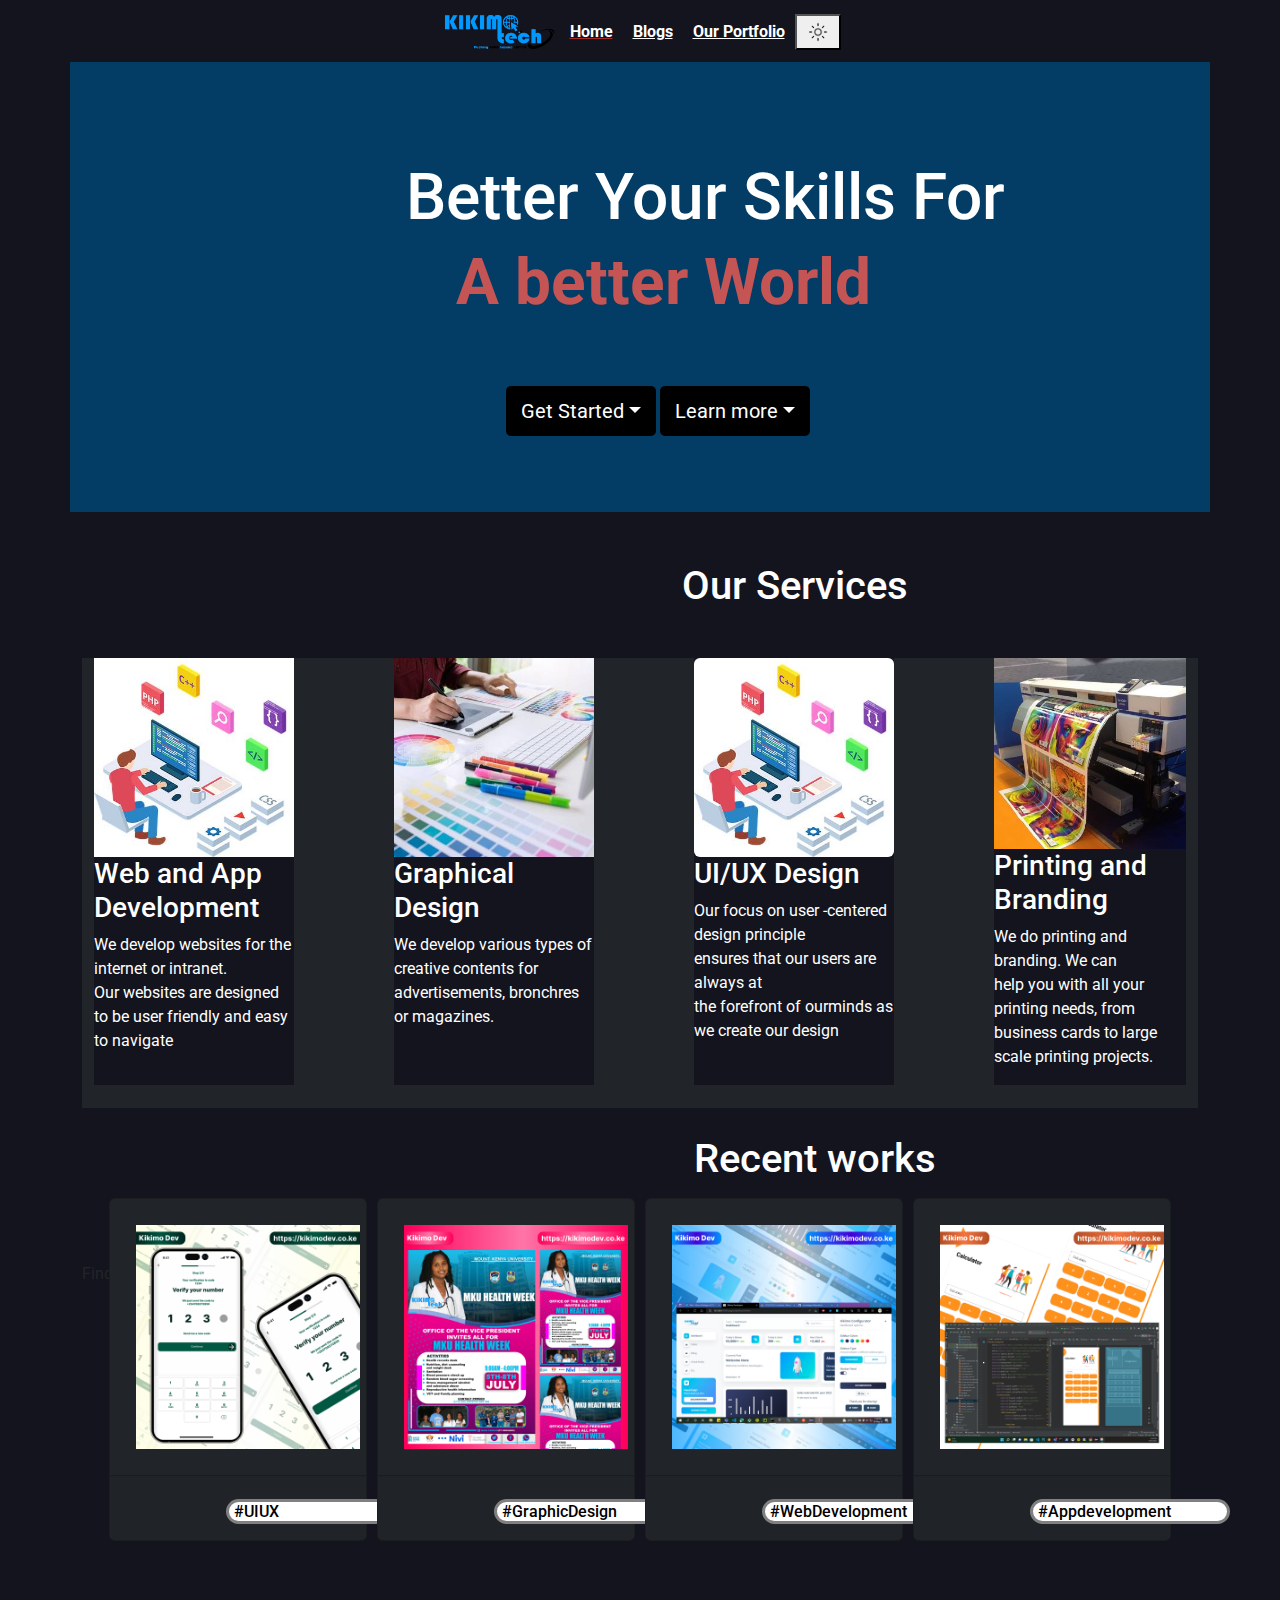
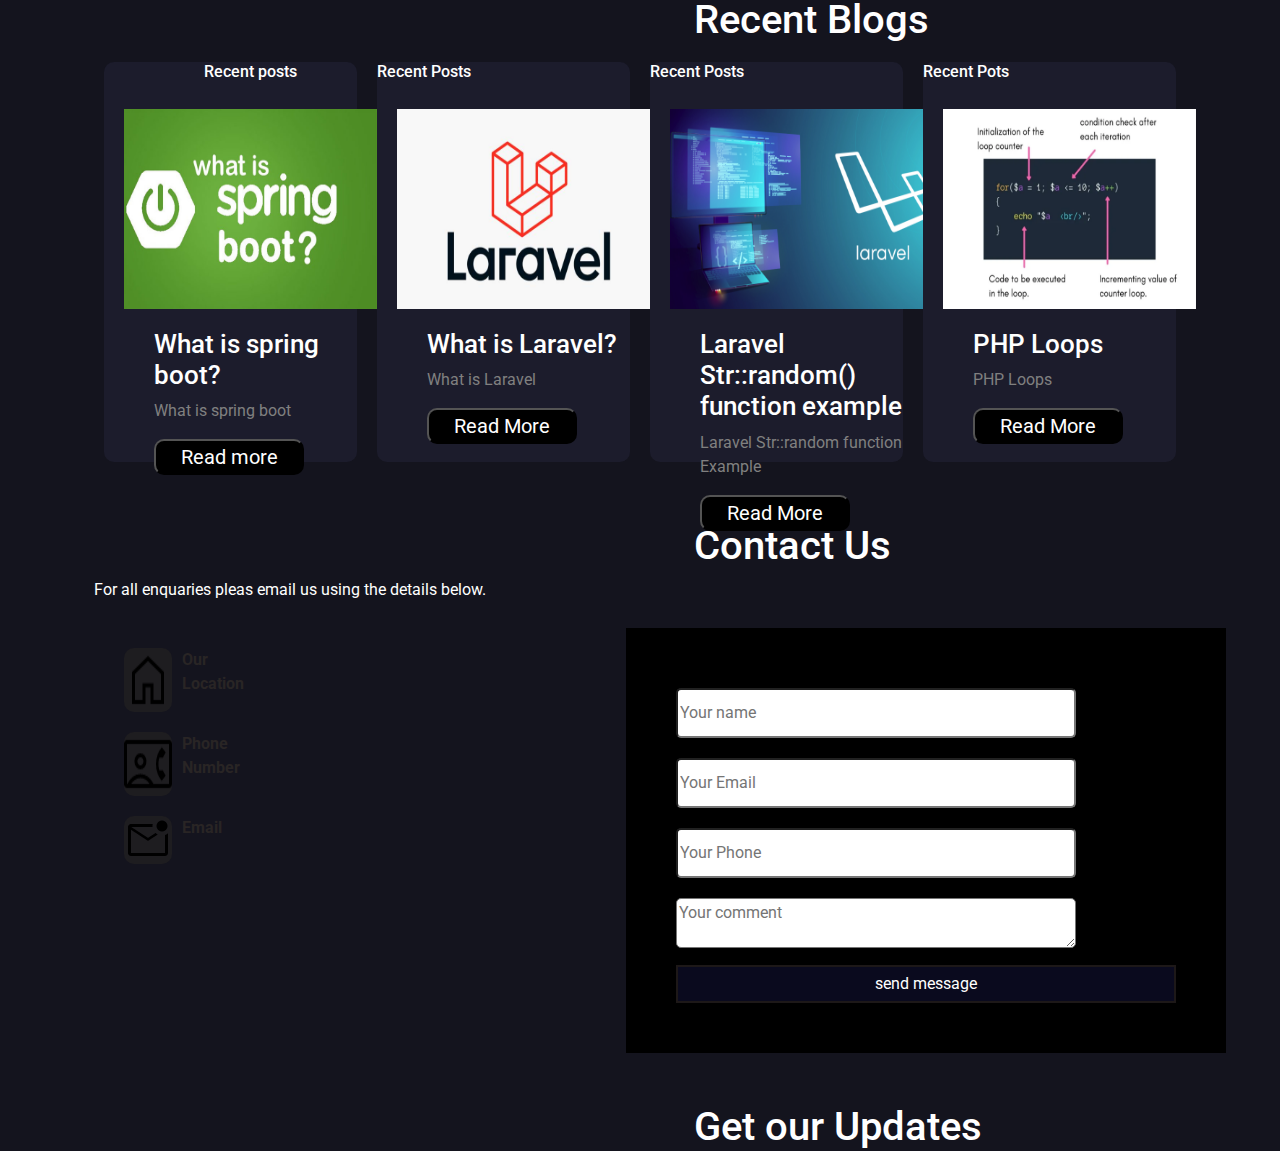
<file: index.HTML>
<!DOCTYPE html>
<html lang="en">
<head>
    <meta charset="UTF-8">
    <meta http-equiv="X-UA-Compatible" content="IE=edge">
    <meta name="viewport" content="width=device-width, initial-scale=1.0">
    <link href="https://cdn.jsdelivr.net/npm/bootstrap@5.2.3/dist/css/bootstrap.min.css" rel="stylesheet">
    <script src="https://cdn.jsdelivr.net/npm/bootstrap@5.2.3/dist/js/bootstrap.bundle.min.js"></script>
    <title>Kikimo clone</title>
    <link rel="preconnect" href="https://fonts.googleapis.com">
<link rel="preconnect" href="https://fonts.gstatic.com" crossorigin>
<link href="https://fonts.googleapis.com/css2?family=Kanit:wght@800&family=Kdam+Thmor+Pro&family=Nerko+One&family=Oswald:wght@500;600;700&family=Roboto&family=Roboto+Condensed:wght@300&family=Rubik+Spray+Paint&display=swap" rel="stylesheet">
    <link rel="stylesheet" href="KIKIMO.CSS">
    
</head>
<body id="body">
    <nav class="navbar">
        <img src="\IMAGES\logo.png" class="logo">
        <input type="checkbox" id="check">
        <label for="check" class="checkbtn">
            <i class="fas fa-bars"><img src="\IMAGES\icon-menu.png">
            </i>
            </label>
            <ul class="nav">
                <li class="nav-item"><a href="#home" class="active">Home</a></li>
                <li class="nav-item"><a href="/blogs.html" class="">Blogs</a></li>
                <li class="nav-item"><a href="/portfolio.html" class="">Our Portfolio</a></li>
        
            </ul>
            <button type="button" onclick='document.getElementById("body").style.backgroundColor="rgb(150,20,70)"'><img src="\IMAGES\light_mode_FILL0_wght300_GRAD0_opsz48 (1).png" class="light"></button>
    </nav>
    <div class="container">
    <section id="home">
        <div class="container-fluid">
            <div class="container pt-5 text-white">
                <h1>Better Your Skills For</h1>
                <h2>A better World</h2>
                <div class="col pt-5 mt-3">
                    <button class="btn  dropdown-toggle"style="width:150px; height:50px;"data-bs-toggle="dropdown">Get Started</button>
                    <button class="btn  dropdown-toggle" style="width:150px; height:50px;"data-bs-toggle="dropdown">Learn more</button>
                    <div class="dropdown-menu">
                        <a class="dropdown-item" href="#">Sign in</a>
                        <a class="dropdown-item" href="#">Sign up</a>
                    </div>

                </div>
            </div>

        </div>
        <section id="one">
            <h1>Our Services</h1>
            <div class="container mt-5 bg-dark text-white">
                
                <div class="services">
                    <div class="img-one">
                <img src="\IMAGES\web development (1).jpg">
                <h3>Web and App Development</h3>
            <p>We develop websites for the internet or intranet.<br>Our websites are designed<br>to be user friendly and easy to navigate</p>
                   </div>
                   <div class="img-two">
            <img src="\IMAGES\graphic design.jpg"><h3>Graphical Design</h3>
            <p>We develop various types of creative contents for <br>advertisements, bronchres or magazines.</p>
             </div>
             <div class="img-three">
<img src="\IMAGES\web development (1).jpg" class="rounded">
<h3>UI/UX Design</h3>
<p>Our focus on user -centered design principle <br>ensures that our users are always at <br> the forefront of ourminds as we create our design</p>
</div>
<div class="img-four">
    <img src="\IMAGES\printing.jpg" class="img-fluid">
    <h3>Printing and Branding</h3>
    <p>We do printing and branding. We can<br> help you with all your printing needs, from<br> business cards to large scale printing projects.</p>
</div>

                </div>
                <h1>Recent works</h1>
                <div class="works">
                
                <div class="card bg-dark"><div class="card-body"><img src="\IMAGES\202210301302otp screen post.png" class="img-fluid"></div>
              <div class="card-footer"><h3>#UIUX</h3></div>
                </div>
                <div class="card bg-dark"><div class="card-body"><img src="\IMAGES\202210280438mku poster img.png" class="img-fluid"></div>
                  <div class="card-footer"><h3>#GraphicDesign</h3></div>
            </div>
            <div class="card bg-dark"><div class="card-body"><img src="\IMAGES\202210280433admin dashboard img.png" class="img-fluid"></div><div class="card-footer"><h3>#WebDevelopment</h3></div>
            </div>
            <div class="card bg-dark"><div class="card-body"><img src="\IMAGES\202210240946calc main 2 (1).png" class="img-fluid"></div><div class="card-footer"><h3>#Appdevelopment</h3></div>
          </div>
        </div>
        <h1>Recent Blogs</h1>
        <div class="blogs">
            <div class="img-nine"><h3>Recent posts</h3><img src="\IMAGES\202212130625spring.jpg" class="img-fluid" >
           <h4>What is spring boot?</h4><p>What is spring boot</p>
           <button type="button">Read more</button>
            </div>
<div class="img-ten">
    <h3>Recent Posts</h3>
    <img src="\IMAGES\202212130623laravel.jpg" class="img-fluid" >
    <h4>What is Laravel?</h4><p>What is Laravel</p>
    <button>Read More</button>
</div>
<div class="img-eleven">
    <h3>Recent Posts</h3>
    <img src="\IMAGES\202212130618random.png" class="img-fluid" >
    <h4>Laravel Str::random() function example</h4>
    <p>Laravel Str::random function Example</p>
    <button>Read More</button>
</div>
<div class="img-twelve"><h3>Recent Pots</h3>
<img src="\IMAGES\202212130612loops.png" class="img-fluid" >
<h4>PHP Loops</h4>
<p>PHP Loops</p>
<button>Read More</button>
</div>

        </div>
        <h1>Contact Us</h1>
        <p>For  all enquaries pleas email us using the details below.</p>
        <div class="contact">

            <div class="info">
        <div class="location"><img src="\IMAGES\home_FILL0_wght400_GRAD0_opsz48.png" class="img-fluid">
            <p>Our Location</p></div>
        <div class="phone"><img src="\IMAGES\contact_phone_FILL0_wght400_GRAD0_opsz48.png"class="img-fluid" >
        <p>Phone Number</p>
        </div>
        <div class="email"><img src="\IMAGES\mark_email_unread_FILL0_wght400_GRAD0_opsz48.png" class="img-fluid">
        <p>Email</p>
        </div>
        </div>
        <div class="input">
        <input type="text" id="name" placeholder="Your name" important>
        <input type="text" id="Email" placeholder="Your Email">
        <input type="text" id="Phone" placeholder="Your Phone">
        <textarea id="area" placeholder="Your comment"></textarea>
        <input type="button" value="send message" id="send">
        </div>
    
        </div>
        <h1>Get our Updates</h1>
    </section>
    </section>
  <section id="updates">
    
    <p>Find out events and other news</p>

  </section>
</div>
</body>

</html>
</file>
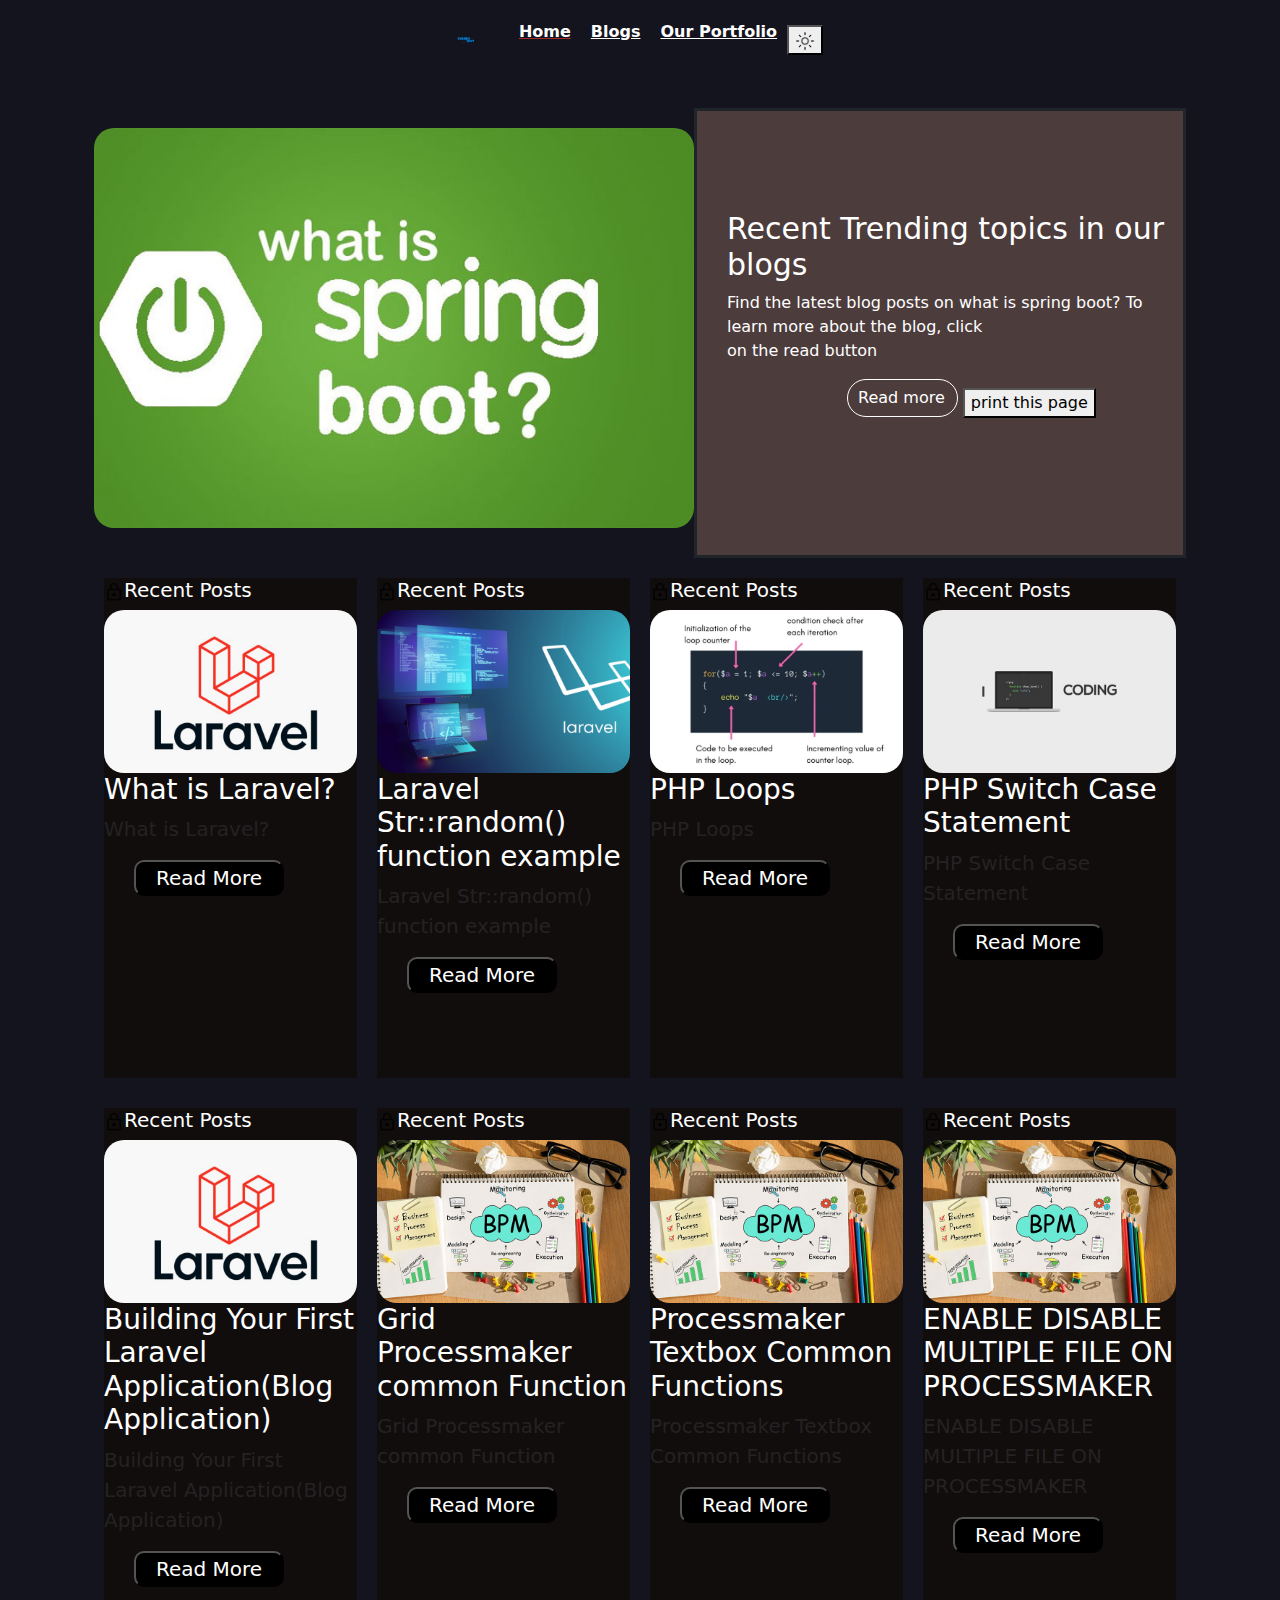
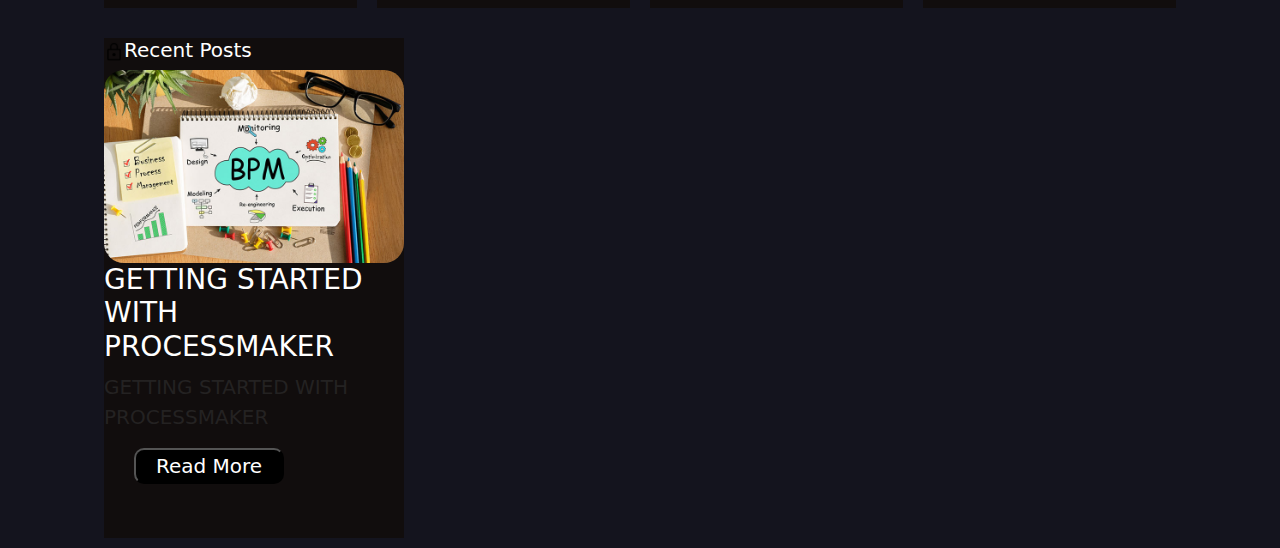
<file: blogs.html>
<!DOCTYPE html>
<html lang="en">
<head>
    <meta charset="UTF-8">
    <meta http-equiv="X-UA-Compatible" content="IE=edge">
    <meta name="viewport" content="width=device-width, initial-scale=1.0">
    <link rel="stylesheet" href="https://fonts.googleapis.com/css2?family=Material+Symbols+Outlined:opsz,wght,FILL,GRAD@20..48,100..700,0..1,-50..200" />
    <link href="https://cdn.jsdelivr.net/npm/bootstrap@5.2.3/dist/css/bootstrap.min.css" rel="stylesheet">
    <script src="https://cdn.jsdelivr.net/npm/bootstrap@5.2.3/dist/js/bootstrap.bundle.min.js"></script>
    <title>Kikimo clone</title>
    <link rel="stylesheet" href="blogs.css">
    
</head>
<body id="body">
    <div class="container">
        <section id="blogs">
            <nav class="navbar">
                <img src="\IMAGES\logo.png" class="logo">
                <input type="checkbox" id="check">
                <label for="check" class="checkbtn">
                    <i class="fas fa-bars"><img src="\IMAGES\icon-menu.png">
                    </i>
                    </label>
                    <ul>
                        <li><a href="/KIKIMO.HTML" class="active">Home</a></li>
                        <li><a href="/blogs.html" class="">Blogs</a></li>
                        <li><a href="/portfolio.html" class="">Our Portfolio</a></li>
                
                    </ul>
                    <button type="button" onclick='document.getElementById("body").style.backgroundColor="rgb(50,200,170)"'><img src="\IMAGES\light_mode_FILL0_wght300_GRAD0_opsz48 (1).png" class="light"></button>
            </nav>
            <div class="container-fluid">
        <section class="img-1">
            <img src="\IMAGES\202212130625spring.jpg" class="img-fluid">
            <div class="text-1">
                <h1>Recent Trending topics in our blogs</h1>
                <p id="demo">Find the latest blog posts on what is spring boot? 
                    To learn more about the blog, click<br>on the read button</p>
                    <a href="#">
                    <button class="btn" onclick='document.getElementById("demo").innerHTML ="Spring Boot is a Java-based framework used for developing web and stand-alone applications. It is built on top of the popular Spring framework and offers a wide range of features that make it easier to develop and deploy applications. One of the key features of Spring Boot is that it allows developers to quickly create and run applications by providing a set of pre-configured defaults. This eliminates the need to manually configure many of the components and dependencies that are commonly used in Spring-based applications."'>
                        Read more</button></a>
                        <button onclick="window.print()">print this page</button>
            </div>
</section>
<div class="blogs">
<section class="img-2">
    <h2><img src="\IMAGES\lock_FILL0_wght400_GRAD0_opsz48.png" class="logo">Recent Posts</h2>
    <img src="\IMAGES\202212130623laravel.jpg" class="img-fluid">
    <h3>What is Laravel?</h3>
    <p>What is Laravel?</p>
    <button class="btn-1">Read More</button>
</section>
<section class="img-2">
    <h2><img src="\IMAGES\lock_FILL0_wght400_GRAD0_opsz48.png" class="logo">Recent Posts</h2>
    <img src="\IMAGES\202212130618random.png" class="img-fluid">
    <h3>Laravel Str::random() function example</h3>
    <p id="simon">Laravel Str::random() function example</p>
    <button class="btn-1" onclick='document.getElementById("simon").innerHTML="Laravel is a free, open-source PHP web framework used for developing web applications. It is based on the Model-View-Controller (MVC) architectural pattern and follows a convention-over-configuration approach, which means that many of its features are pre-configured and can be used out-of-the-box."'>Read More</button>
</section>
<section class="img-2">
    <h2><img src="\IMAGES\lock_FILL0_wght400_GRAD0_opsz48.png" class="logo">Recent Posts</h2>
    <img src="\IMAGES\202212130612loops.png" class="img-fluid">
    <h3>PHP Loops</h3>
    <p>PHP Loops</p>
    <button class="btn-1">Read More</button>
</section>
<section class="img-2">
    <h2><img src="\IMAGES\lock_FILL0_wght400_GRAD0_opsz48.png" class="logo">Recent Posts</h2>
    <img src="\IMAGES\202210091525php switch.png" class="img-fluid">
    <h3>PHP Switch Case Statement</h3>
    <p id="mwas">PHP Switch Case Statement</p>
    <button class="btn-1" onclick='document.getElementById("mwas").style.backgroundColor="white"'>Read More</button>
</section>

</div>
<div class="blogs">
    <section class="img-2">
        <h2><img src="\IMAGES\lock_FILL0_wght400_GRAD0_opsz48.png" class="logo">Recent Posts</h2>
        <img src="\IMAGES\202212130623laravel.jpg" class="img-fluid">
        <h3>Building Your First Laravel Application(Blog Application)</h3>
        <p>Building Your First Laravel Application(Blog Application)</p>
        <button class="btn-1">Read More</button>
    </section>
    <section class="img-2">
        <h2><img src="\IMAGES\lock_FILL0_wght400_GRAD0_opsz48.png" class="logo">Recent Posts</h2>
        <img src="\IMAGES\202209231152202209071150ProcessMaker.jpg"class="img-fluid">
        <h3>Grid Processmaker common Function</h3>
        <p>Grid Processmaker common Function</p>
        <button class="btn-1">Read More</button>
    </section>
    <section class="img-2">
        <h2><img src="\IMAGES\lock_FILL0_wght400_GRAD0_opsz48.png" class="logo">Recent Posts</h2>
        <img src="\IMAGES\202209231152202209071150ProcessMaker.jpg"class="img-fluid">
        <h3>Processmaker Textbox Common Functions</h3>
        <p>Processmaker Textbox Common Functions</p>
        <button class="btn-1">Read More</button>
    </section>
    <section class="img-2">
        <h2><img src="\IMAGES\lock_FILL0_wght400_GRAD0_opsz48.png" class="logo">Recent Posts</h2>
        <img src="\IMAGES\202209231152202209071150ProcessMaker.jpg"class="img-fluid">
        <h3>ENABLE DISABLE MULTIPLE FILE ON PROCESSMAKER</h3>
        <p>ENABLE DISABLE MULTIPLE FILE ON PROCESSMAKER</p>
        <button class="btn-1">Read More</button>
    </section>

</div>
<div class="blogs">
    <section class="img-3">
        <h2><img src="\IMAGES\lock_FILL0_wght400_GRAD0_opsz48.png" class="logo">Recent Posts</h2>
        <img src="\IMAGES\202209231152202209071150ProcessMaker.jpg"class="img-fluid">
        <h3>GETTING STARTED WITH PROCESSMAKER</h3>
        <p>GETTING STARTED WITH PROCESSMAKER</p>
        <button class="btn-1">Read More</button>
    </section>
</div>

























































</div>
        </section>







    </div>
</body>
</html>
</file>
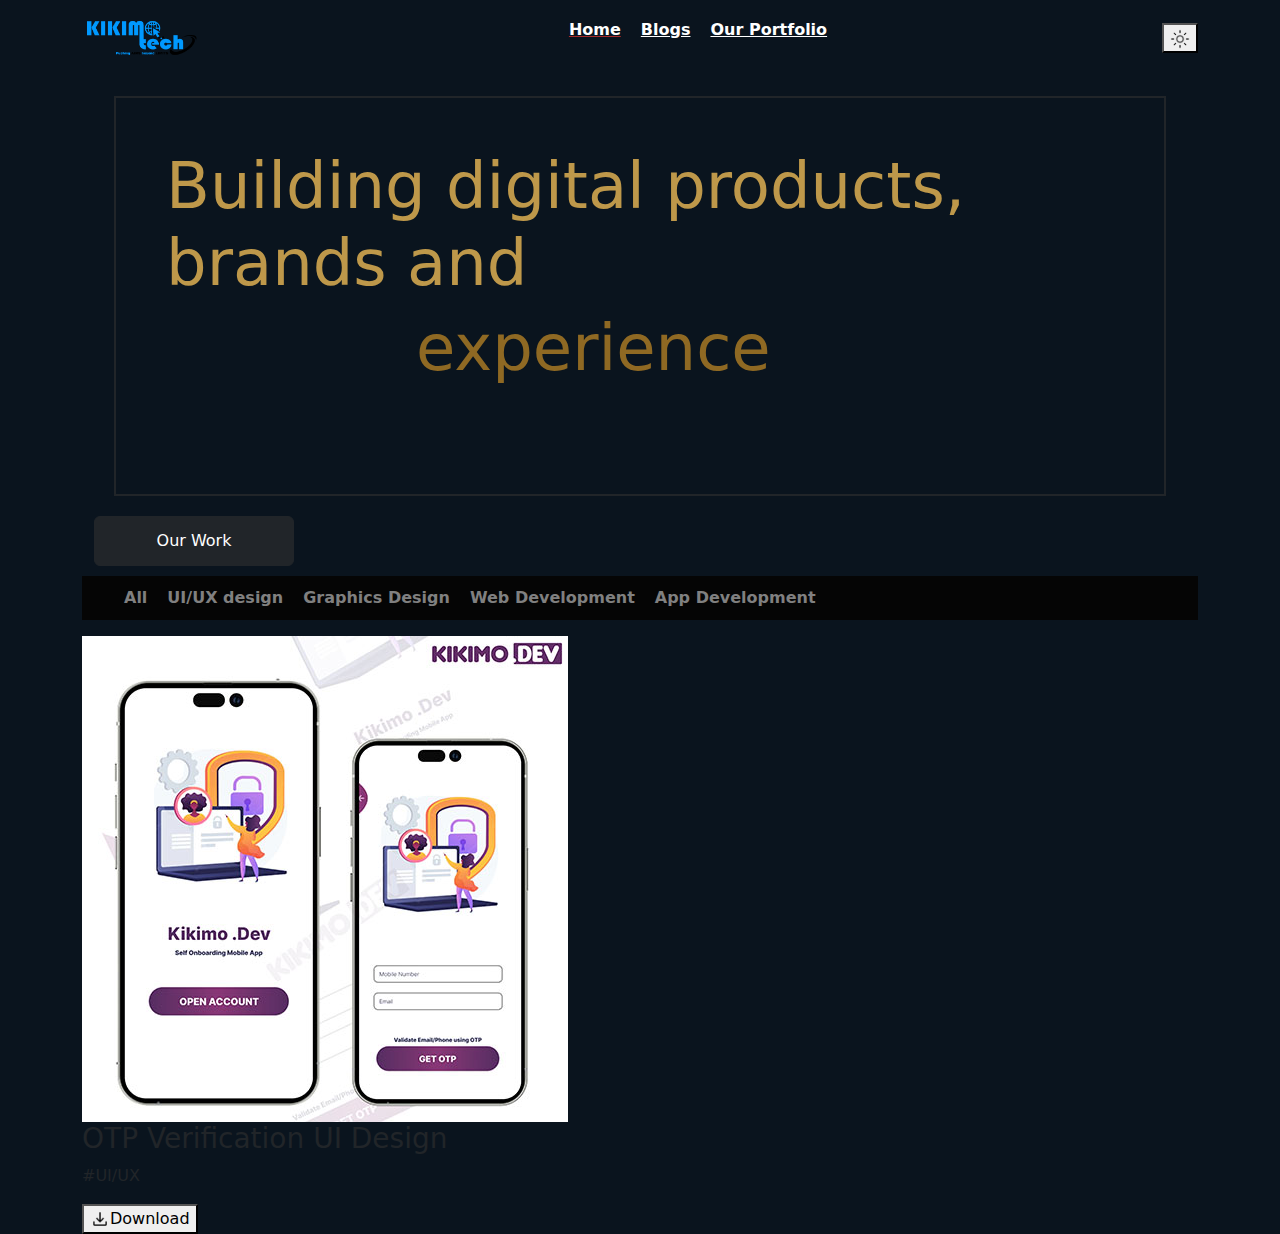
<file: portfolio.html>
<!DOCTYPE html>
<html lang="en">
<head>
    <meta charset="UTF-8">
    <meta http-equiv="X-UA-Compatible" content="IE=edge">
    <meta name="viewport" content="width=device-width, initial-scale=1.0">
    <title>Kikimo clone</title>
    <link rel="stylesheet" href="portfolio.css">
    <link href="https://cdn.jsdelivr.net/npm/bootstrap@5.2.3/dist/css/bootstrap.min.css" rel="stylesheet">
    <script src="https://cdn.jsdelivr.net/npm/bootstrap@5.2.3/dist/js/bootstrap.bundle.min.js"></script>
    <title>Kikimo clone</title>
    <link rel="preconnect" href="https://fonts.googleapis.com">
<link rel="preconnect" href="https://fonts.gstatic.com" crossorigin>
</head>
<body id="body">
    <div class="container">
        <section id="portfolio">
            <nav class="navbar">
                <img src="\IMAGES\logo.png" class="logo">
                <input type="checkbox" id="check">
                <label for="check" class="checkbtn">
                    <i class="fas fa-bars"><img src="\IMAGES\icon-menu.png">
                    </i>
                    </label>
                    <ul>
                        <li><a href="/KIKIMO.HTML" class="active">Home</a></li>
                        <li><a href="/blogs.html" class="">Blogs</a></li>
                        <li><a href="/portfolio.html" class="">Our Portfolio</a></li>
                
                    </ul>
                    <button type="button" onclick='document.getElementById("body").style.backgroundColor="rgb(50,200,170)"'><img src="\IMAGES\light_mode_FILL0_wght300_GRAD0_opsz48 (1).png" class="light"></button>
            </nav>
            <div class="container-fluid">
<section class="head">
    <h1>Building digital products, brands and</h1>
    <h2>experience</h2>
</section>
<button type="button" class="btn btn-dark">Our Work</button>
</section>
<section class="main">
    <ul class="list">
        <li class="li"><a href="#All">All</a></li>
        <li class="li"><a href="#UI/UX">UI/UX design</a></li>
        <li class="li"><a href="#graphic">Graphics Design</a></li>
        <li class="li"><a href="#web">Web Development</a></li>
        <li class="li"><a href="#app">App Development</a></li>

    </ul>
    <div id="All">
        <div id="UI/UX">
            <div class="ux-1">
<img src="\IMAGES\202301150819SelfOnboardingMobileApp.jpg" id="image" class="img-fluid">
<h3>OTP Verification UI Design</h3>
<p>#UI/UX</p>
<button type="button" class="download" onclick='document.getElementById("image").download()'><img src="\IMAGES\download_FILL0_wght400_GRAD0_opsz48.png">Download</button>
</div>
<div class="ux-2">
    
</div>
        </div>

    </div>
</section>
</div>
    </div>
</body>
</html>
</file>
<file: KIKIMO.CSS>
*{
    box-sizing: border-box;
    margin:0;
    text-decoration:none;
    font-family: 'Kanit', sans-serif;
font-family: 'Kdam Thmor Pro', sans-serif;
font-family: 'Nerko One', cursive;
font-family: 'Oswald', sans-serif;
font-family: 'Roboto', sans-serif;

}
body{
    background-color:rgba(20, 20, 30);
}
html{
    scroll-behavior: smooth;
}
.light{
    width:20px;
    margin:5px;
}
.navbar{
    justify-content:center;
    padding-top:10px;
}
.logo{
    width:120px;
}
ul{
    color:white;
    display:flex;
}
li{
    list-style-type:none;
    margin:10px;
    font-size:1rem;
    font-weight:bold;
}
ul li a{
    color:white;
}
ul li a:hover{
    transition:0.5s;
    color:grey;

}
ul li a.active{
    text-decoration-color: brown;
}
#check{
    display:none;
}
.checkbtn{
    width:5px;
    float:right;
    display:none;
}

@media(max-width:700px){
    .light{
display:none;
    }      
    
    .navbar{
        justify-content:center;
        padding-top:10px;
        background-color:rgb(172, 146, 146);
        top: 20px;
        right:0;
    }
.nav{
        display:block;
        width:100%;
        position:fixed;
        display:block;
        transition:all .5s;
        top:-100%;
        background-color:rgb(132, 0, 255);
        height:0vh;
        margin-top: 100px;
    }
    li{
        list-style-type:none;
        margin:3px;
        font-size:1rem;
        padding-left:10px;
        font-weight:bold;
        background-color:white;
        height:50px;
        text-decoration:none;

    }
    ul li a{
        color:black;
    }
.checkbtn{
    display:block;
    width:3px;
    float:right;
    margin-left:450px;
}

#check:checked~ul{
    top:0;
}



     
}
.container-fluid{
    background-color:rgb(3, 60, 100);
    height:200px;
    
}
.container{
    background-color:rgb(3, 60, 100);
    height:450px;
    border:1px;
    
}
.container h1{
    justify-content:center;
    font-size:4rem;
    padding-left:300px;
    margin-top:50px;
    
}
.container h2{
    font-size:4rem;
    padding-left:350px;
    color:rgb(197, 84, 84);
    font-weight:bold;
}
.container h2:hover{
    text-decoration-line:underline;
    transform-style: flat;
}
.col{
    padding-left:400px;
}
.btn{
    background-color:black;
    color:white;
    width:150px;
    height:50px;
    font-size:20px;
    border-radius: 5px;
    box-shadow: 10px;
}
.two{
    background-color:white;
    color:black;
    width:150px;
    height:50px;
    font-size:20px;
}
#one{
    margin-top:300px;
    height:700px;
  
}
#one h1{
color:white;
font-size:2.5rem;
padding-left:600px;
}
.services{
    display:flex;
}
.img-one{
    width:700px;
    display:block;
    background-color:rgba(20, 20, 30);
}

.img-two{
    width:700px;
    margin-left:100px;
    background-color:rgba(20, 20, 30);
}
.img-three{
    width:700px;
    margin-left:100px;
    background-color:rgba(20, 20, 30);
}
.img-one img,
.img-two img,
.img-three img,
.img-three img{
    width:200px
}
.img-four{
    width:850px;
    margin-left:100px;
    background-color:rgba(20, 20, 30);
}
.img-one:hover,
.img-two:hover,
.img-three:hover,
.img-four:hover{
    cursor:pointer;
    width:600px;
    transition:0.5s;
}
.works{
    display:flex;
    margin:10px;
}
@media(max-width:700px){
    .container-fluid{
        background-color:rgb(3, 60, 100);
        height:100px;
        
    }
    .container{
        background-color:rgb(3, 60, 100);
        height:400px;
        border:1px;
        
    }
    .container h1{
        justify-content:center;
        font-size:3rem;
        padding-left:10px;
        margin-top:50px;
        
    }
    .container h2{
        font-size:3rem;
        padding-left:30px;
        color:rgb(197, 84, 84);
        font-weight:bold;
    }

    .img-one,
    .img-two,
    .img-three,
    .img-four{
        width:300px;
        display:block;
        margin-left:10px;
        height:500px;
        
    }
.img-one img,
.img-two img,
.img-three img,
.img-three img{
    width:250px
}
    .img-one:hover,
.img-two:hover,
.img-three:hover,
.img-four:hover{
    cursor:pointer;
    transform:0.5s;
}
   
    .col{
        padding-left:100px;
    }
    .services{
        display:block;
        margin-top:50px;
        height:10
    }
    #one h1{
        color:white;
        font-size:2.5rem;
        padding-left:150px;
        padding-top:100px;

        }
}
.card{
    margin:5px;
}
.card img{
    width:300px;
    margin:10px;
}
.card h3{
    border:solid grey;
    margin-top:15px;
    border-radius:20px;
    width:200px;
    background-color:white;
    color:black;

    padding-left:5px;
    margin-left:100px;
    font-size:16px;
}
.img-six h3{
    border:solid grey;
    margin-top:15px;
    border-radius:20px;
    width:150px;
    background-color:white;
    color:black;

    margin-left:100px;
    font-size:16px;
}
.img-seven h3{
    border:solid grey;
    margin-top:15px;
    border-radius:20px;
    width:150px;
    background-color:white;
    color:black;
    font-size:16px;
    margin-left:100px;
}
.img-eight h3{
    border:solid grey;
    margin-top:15px;
    border-radius:16px;
    width:150px;
    background-color:white;
    color:black;
    font-size:1.5rem;
    margin-left:100px;
    font-size:16px;
}
.blogs{
    display:flex;
}
.blogs img{
    width:350px;
    height:200px;
    margin:20px;
}
.img-nine,
.img-ten,
.img-eleven,
.img-twelve{
    display:block;
    width:400px;
    background-color:rgb(28, 28, 44);
    justify-content: center;
    border-radius: 10px;
    margin:20px;
    height:500px;
}
.img-nine h3{
    font-size:16px;
    padding-left:100px;
}
.img-nine p,
.img-ten p,
.img-eleven p,
.img-twelve p{
    color:grey;
    padding-left:50px;
}
.img-nine button,
.img-ten button,
.img-eleven button,
.img-twelve button{
    background-color:black;
    color:white;
    border-radius: 10px;
    width:150px;
   box-shadow: 10vh;
   font-size:20px;
   margin-left: 50px;;
   
}
.img-nine,
.img-ten h3,
.img-eleven h3,
.img-twelve h3{
    font-size:16px;
}
.img-nine h4,
.img-ten h4,
.img-eleven h4,
.img-twelve h4{
    font-size:26px;
    padding-left:50px;
}
.img-nine:hover,
.img-ten:hover,
.img-eleven:hover,
.img-twelve:hover{
    cursor:pointer;
    width:600px;
    transform-origin: 5px;;
   
}
.location img,
.phone img,
.email img{
    border-radius: 10px;
    width:70px;
    background-color: rgb(30, 29, 32);
}
.location p,
.phone p,
.email p{
    color:rgb(13, 13, 20);
    padding-left:10px;
    font-weight:bold;
}
.location,
.phone,
.email{
    display:flex;
    margin:20px;

}
.contact{
    display:flex;
}
.contact p{
    color:rgb(41, 37, 37);
}
.info{
    display:block;
    margin:10px;
}
.input{
    display:block;
    margin-top:10px;
    margin-left:500px;
    width:800px;
    background-color: black;
    padding:50px;
}
#name,
#Phone,
#Email,
#area{
    margin-top:10px;
    margin-bottom:10px;
    width:600px;
    border-radius:5px;
    height:50px;
}
#send{
    width:500px;
    background-color: rgb(10, 10, 30);
    color:white;
    border:solid 2px rgb(29, 24, 24);
    padding:5px;
}
#updates h1{
    color:white;
}
@media (max-width:1300px){
 .img-nine,
.img-ten,
.img-eleven,
.img-twelve{
    display:block;
    width:300px;
    background-color:rgb(28, 28, 44);
    justify-content: center;
    border-radius: 10px;
    margin:10px;
    height:400px;
}

#name,
#Phone,
#Email,
#area{
    margin-top:10px;
    margin-bottom:10px;
    width:400px;
    border-radius:5px;
    height:50px;
}
.input{
    margin-top:10px;
    margin-left:400px;
    width:700px;

}
}
@media(max-width:700px){
    .blogs{
        display:block;
    }
    .works{
        display:block;
        margin:10px;
    }
   
.contact{
    display:block;
}
.input{
    margin-top:10px;
    margin-left:50px;
    width:450px;

}
#name,
#Phone,
#Email,
#area,
#send{
    margin-top:10px;
    margin-bottom:10px;
    width:350px;
    border-radius:5px;
    height:50px;
}
.img-nine,
.img-ten,
.img-eleven,
.img-twelve{
    display:block;
    width:450px;
    background-color:rgb(28, 28, 44);
    justify-content: center;
    border-radius: 10px;
    margin-top:50px;
    height:450px;
}

}
@media(max-width:400px){
    .navbar{
        justify-content:center;
        padding-top:10px;
        background-color:rgb(172, 146, 146);
        top: 20px;
        right:0;
    }
ul{
        display:block;
        width:100%;
        position:fixed;
        display:block;
        transition:all .5s;
        top:-100%;
        background-color:rgb(132, 0, 255);
        height:0vh;
        margin-top: 100px;
    }
    li{
        list-style-type:none;
        margin:3px;
        font-size:1rem;
        padding-left:10px;
        font-weight:bold;
        background-color:white;
        height:50px;
        text-decoration:none;

    }
    ul li a{
        color:black;
    }
.checkbtn{
    display:block;
    width:3px;
    float:right;
    margin-left:300px;
    position:;
}

#check:checked~ul{
    top:0;
}
.blogs img{
    width:200px;
    height:250px;
    margin:10px;
}
.works img{
    width:300px;
    margin:10px;
}
#name,
#Phone,
#Email,
#area,
#send{
    margin-top:10px;
    margin-bottom:10px;
    width:250px;
    border-radius:5px;
    height:30px;
}
.img-nine,
.img-ten,
.img-eleven,
.img-twelve{
    display:block;
    width:300px;
    background-color:rgb(28, 28, 44);
    justify-content: center;
    border-radius: 10px;
    margin-top:50px;
    height:450px;
}
.img-one,
.img-two,
.img-three,
.img-four{
    width:350px;
    display:block;
    background-color:rgba(20, 20, 30);
    margin-left:10px;
    margin-top: 20px;
}

.input{
    margin-top:10px;
    margin-left:0px;
    width:320px;

}
.container h1{
    justify-content:center;
    font-size:3rem;
    padding-left:50px;
    margin-top:20px;
    
}
#one h1{
    color:white;
    font-size:2.5rem;
    padding-left:100px;
    }
    .services{
        margin-top:50px;
    }
}
</file>
<file: blogs.css>
body{
    background-color:rgba(20, 20, 30);
}
.navbar{
    justify-content:center;
    padding-top:10px;
}
.logo{
    width:120px;
}
.light{
    width:20px;
}
ul{
    color:white;
    display:flex;
}
li{
    list-style-type:none;
    margin:10px;
    font-size:1rem;
    font-weight:bold;
}
ul li a{
    color:white;
}
ul li a:hover{
    transition:0.5s;
    color:grey;

}
ul li a.active{
    text-decoration-color: brown;
}
#check{
    display:none;
}
.checkbtn{
    width:5px;
    float:right;
    display:none;
}
.img-1{
    display:flex;
}
.img-1 img{
    width:600px;
    height:400px;
    margin-top:50px;
}
.text-1{
    margin-top:30px;
    border:solid;
    background-color:rgb(77, 60, 60);
    width:800px;
    height:450px;
}
.text-1 h1{
    color:white;
    font-size:30px;
    padding-left:30px;
    margin-top:100px;
}
.text-1 p{
    color:white;
    padding-left:30px;
}

.btn{
   
    color:white;
    padding-left:10px;
    border:solid 1px white;
    margin-left:150px;
    border-radius:20px;
    margin-bottom:10px;
}
.btn:hover{
    color:rgb(22, 55, 70);
}
.logo{
    width:20px;
    color:white;
}

.img-2{
    background-color:rgb(17, 13, 13);
    width:600px;
    height:500px;
    margin:10px;
}
.img-3 h2,
.img-2 h2{
    color:white;
font-size:20px;
}
.img-fluid{
    width:600px;
    border-radius: 20px;
}
.img-3 h3,
.img-2 h3{
    color:white;
}
.img-3 p,
.img-2 p{
    font-size:20px;
    color:rgb(36, 34, 34)

}
.btn-1{
    background-color:black;
    color:white;
    border-radius: 10px;
    width:150px;
   box-shadow: 10vh;
   font-size:20px;
   margin-left: 30px;;
   
}    
.blogs{
    display:flex;
    margin-top:10px;
}
.img-3{
    background-color:rgb(17, 13, 13);
    width:300px;
    height:500px;
    margin:10px;
}
.img-2:hover,
.img-3:hover{
    transform:translate(10px,15px);
    transform:o.5s
}
@media(max-width:700px){
    .navbar{
        justify-content:center;
        padding-top:10px;
        background-color:rgb(172, 146, 146);
        top: 20px;
        right:0;
    }
ul{
        display:block;
        width:100%;
        position:fixed;
        display:block;
        transition:all .5s;
        top:-100%;
        background-color:rgb(132, 0, 255);
        height:0vh;
        margin-top: 100px;
    }
    li{
        list-style-type:none;
        margin:3px;
        font-size:1rem;
        padding-left:10px;
        font-weight:bold;
        background-color:white;
        height:50px;
        text-decoration:none;

    }
    ul li a{
        color:black;
    }
.checkbtn{
    display:block;
    width:3px;
    float:right;
    margin-left:450px;
}

#check:checked~ul{
    top:0;
}
.img-1{
    display:block;
}
.text-1{
    margin-top:30px;
    border:solid;
    background-color:rgb(77, 60, 60);
    width:500px;
    height:250px;
}
.text-1 h1{
    color:white;
    font-size:30px;
    padding-left:30px;
    margin-top:10px;
}
.blogs{
    display:block;
    margin-top:10px;
}
.img-2{
    background-color:rgb(17, 13, 13);
    width:400px;
    height:500px;
    margin:10px;
}
.img-3{
    background-color:rgb(17, 13, 13);
    width:400px;
    height:500px;
    margin:10px;
}
}
</file>
<file: portfolio.css>
#body{
    background-color:rgba(10, 20, 30);
}
.navbar{
    justify-content:center;
    padding-top:10px;
}
.logo{
    width:120px;
}
.light{
    width:20px;
}
ul{
    color:white;
    display:flex;
}
li{
    list-style-type:none;
    margin:10px;
    font-size:1rem;
    font-weight:bold;
}
ul li a{
    color:white;
}
ul li a:hover{
    transition:0.5s;
    color:grey;

}
ul li a.active{
    text-decoration-color: brown;
}
#check{
    display:none;
}
.checkbtn{
    width:5px;
    float:right;
    display:none;
}
.head{
    border:solid 2px;
    height:400px;
    margin:20px;
}
.head h1{
    color:rgb(190, 152, 74);
    font-size:4rem;
    padding-left:50px;
    padding-top:50px;
}
.head h2{
    color:rgb(143, 105, 35);
    font-size:4rem;
    padding-left:300px;
}
.btn{
    color:white;
    width:200px;
    height:50px;
    font-size:5rem;
    border-radius:10px;
    box-shadow: 10px;;
}
.list{
    border:solid blck 2px;
    background-color:rgb(5, 5, 5);
    margin-top:10px;
}
.li a{
    color:grey;
    text-decoration:none;
}
.li a:hover{
 color:rgb(51, 46, 46)
}
#UI/UX{
    width:400px;
    border:solid 2px black;
    background-color: black;
}
.download{
    
}
.download img{
    width:20px;
}
</file>
